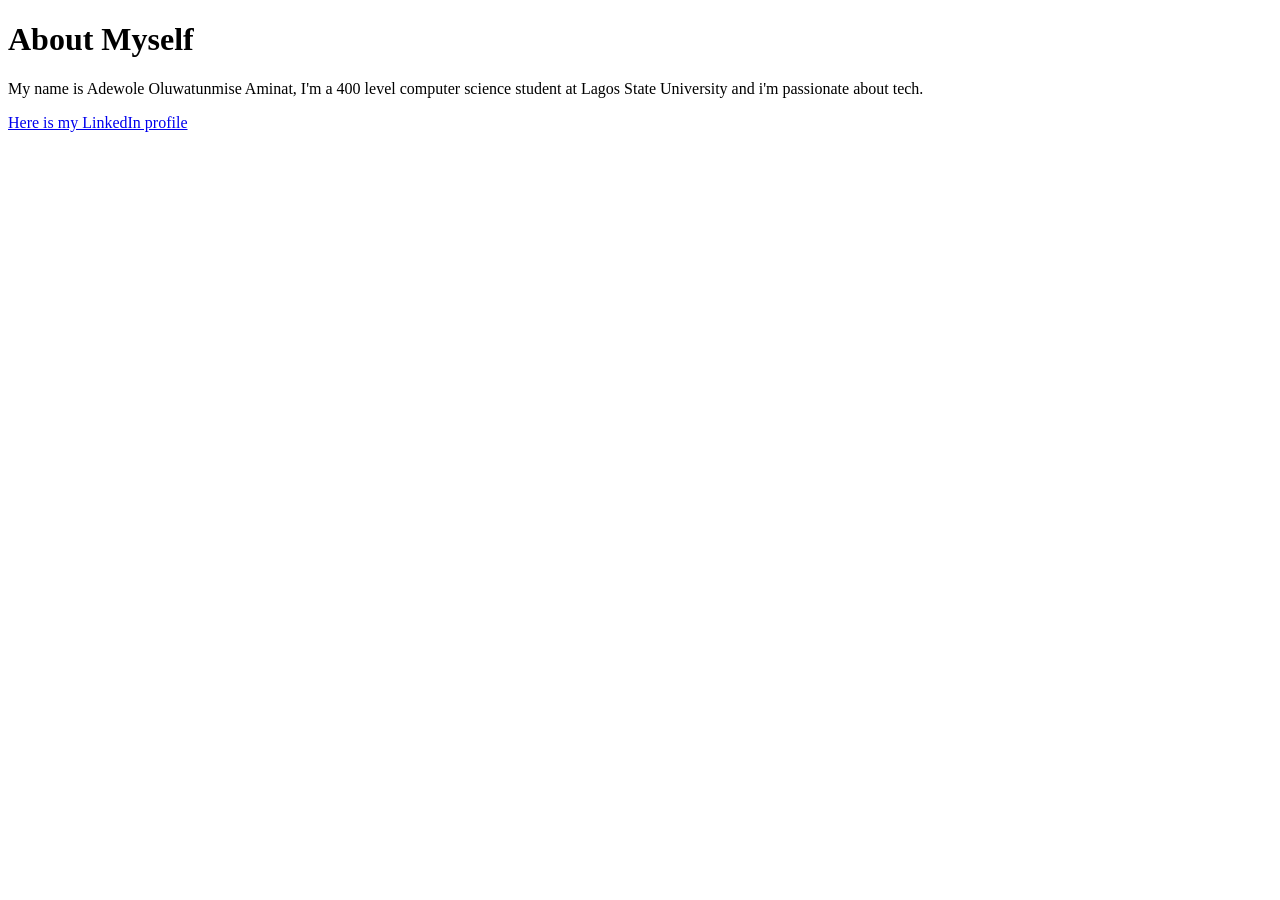
<file: week-1-html-basics/ass-1/index.html>
<!doctype html>
<html lang="en">
  <head>
    <meta charset="UTF-8" />
    <meta name="viewport" content="width=device-width, initial-scale=1.0" />
    <title>My Introduction</title>
  </head>
  <body>
    <h1>About Myself</h1>
    <p>
      My name is Adewole Oluwatunmise Aminat, I'm a 400 level computer science
      student at Lagos State University and i'm passionate about tech.
    </p>
    <a href="https://www.linkedin.com/in/oluwatunmiseadewole/"
      >Here is my LinkedIn profile</a
    >
  </body>
</html>
</file>
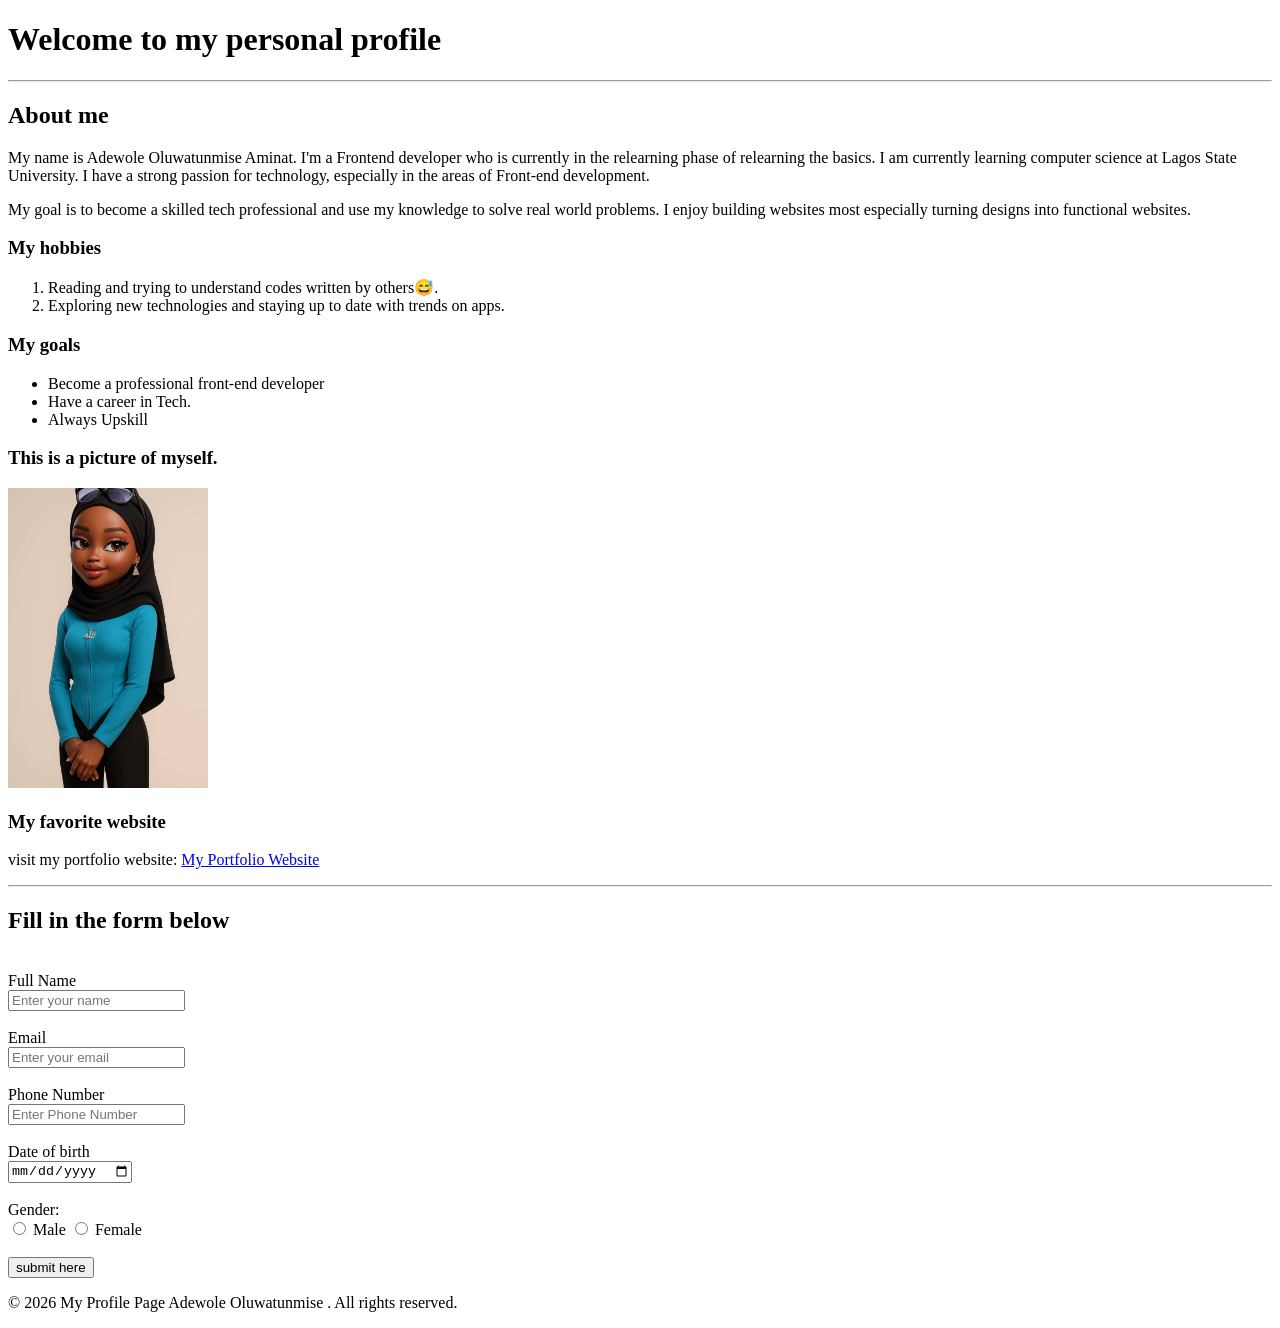
<file: week-1-html-basics/ass-3/index.html>
<!DOCTYPE html>
<html lang="en">
<head>
    <meta charset="UTF-8">
    <meta name="viewport" content="width=device-width, initial-scale=1.0">
    <title>My Profile Page</title>
</head>
  <body>
    <header>
      <h1>Welcome to my personal profile</h1>
    </header>
    <hr />
    <main>
      <div>
        <section>
          <h2>About me</h2>
          <p>
            My name is Adewole Oluwatunmise Aminat. I'm a Frontend developer who is currently in the relearning phase of relearning the basics.
            I am currently learning computer science at Lagos State University. I have a strong passion for technology, especially in the areas of
            Front-end development.
          </p>
          <p>
            My goal is to become a skilled tech professional and use my
            knowledge to solve real world problems. I enjoy building websites
            most especially turning designs into functional websites. 
          </p>
        </section>
      </div>

      <div>
        <section>
          <h3>My hobbies</h3>
          <ol>
            <li>Reading and trying to understand codes written by others😅.</li>
            <li>Exploring new technologies and staying up to date with trends on apps.</li>
          </ol>
        </section>
      </div>
      <div>
        <section>
          <h3>My goals</h3>
          <ul>
            <li>Become a professional front-end developer</li>
            <li>Have a career in Tech.</li>
            <li>Always Upskill</li>
          </ul>
        </section>
      </div>
      <div>
        <section>
          <h3>This is a picture of myself.</h3>
          <img
            src="aminah.jpg"
            alt="My picture"
            width="200"
          />
        </section>
      </div>
      <div>
        <section>
          <h3>My favorite website</h3>
          <p>
            visit my portfolio website:
            <a href="https://tunmi-dev.vercel.app/" alt="click me"
              >My Portfolio Website</a
            >
          </p>
        </section>
      </div>
      <hr />
      <div>
        <section>
          <h2>Fill in the form below</h2>
          <br />
          <form>
            <label> Full Name</label><br />
            <input type="text" placeholder="Enter your name" />
            <br /><br />
            <label>Email</label><br />
            <input type="email" placeholder="Enter your email" />
            <br /><br />
            <label>Phone Number</label><br />
            <input type="tel" placeholder="Enter Phone Number" />
            <br /><br />
            <label>Date of birth</label><br />
            <input type="date" />
            <br /><br />
            <label>Gender:</label><br />
            <input type="radio" name="gender" /> Male
            <input type="radio" name="gender" /> Female <br /><br />
            <input type="button" value="submit here" />
          </form>
        </section>
      </div>
    </main>
    <footer>
      <p>
        &copy; 2026 My Profile Page Adewole Oluwatunmise . All rights reserved.
      </p>
    </footer>
  </body>
</body>
</html>
</file>
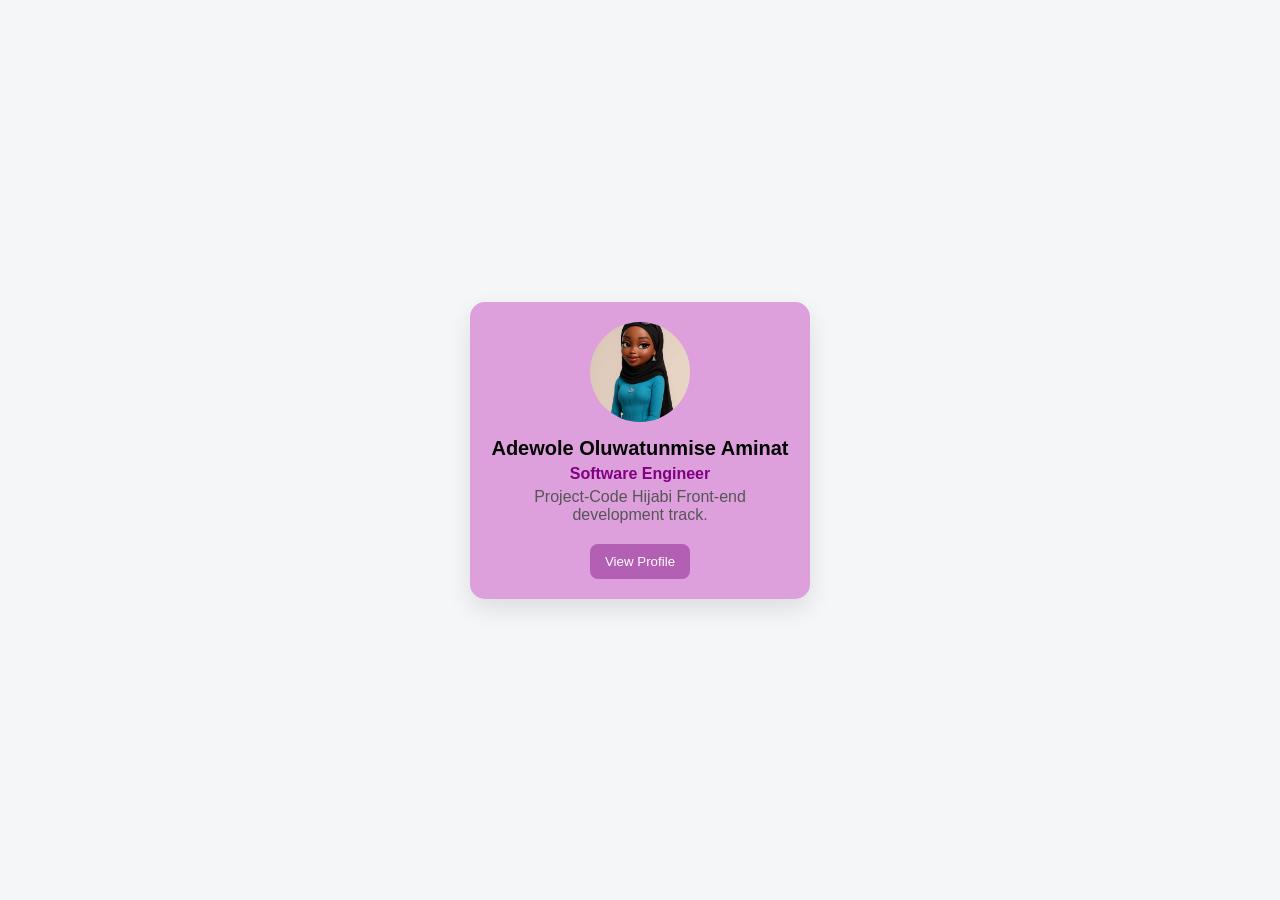
<file: week-2/ass-1/index.html>
<!doctype html>
<html lang="en">
  <head>
    <meta charset="UTF-8" />
    <title>Student Profile Card</title>
    <link rel="stylesheet" href="styles.css" />
  </head>
  <body>
    <div class="card">
      <div class="profile-img"><img src="tunmi.jpeg" alt="" /></div>
      <h2>Adewole Oluwatunmise Aminat</h2>
      <p class="role">Software Engineer</p>
      <p>Project-Code Hijabi Front-end development track.</p>
      <button class="btn">View Profile</button>
    </div>
  </body>
</html>
</file>
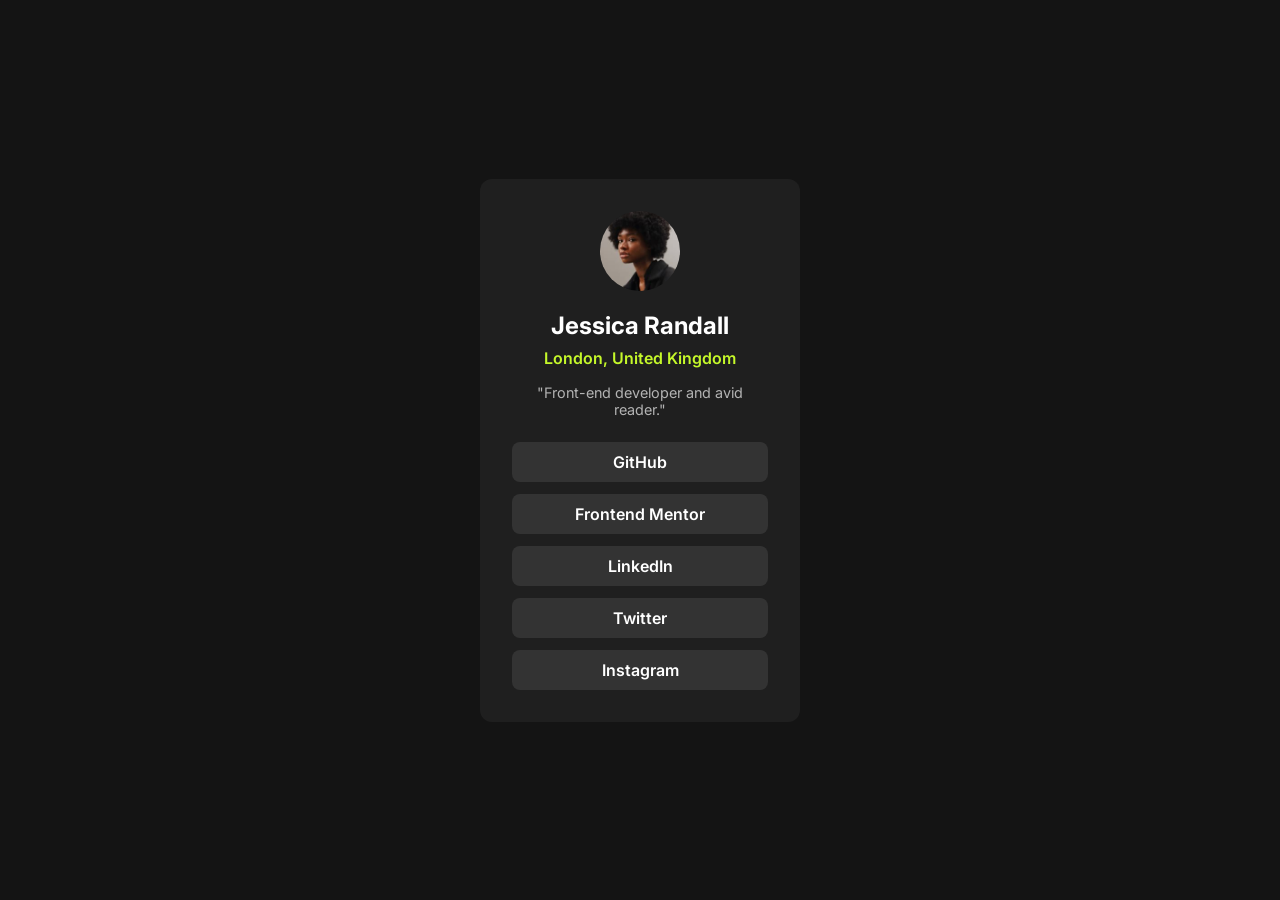
<file: week-2/ass-2/index.html>
<!doctype html>
<html lang="en">
  <head>
    <meta charset="UTF-8" />
    <meta name="viewport" content="width=device-width, initial-scale=1.0" />
    <title>Social Links Profile</title>

    <link rel="stylesheet" href="style.css" />

    <link rel="preconnect" href="https://fonts.googleapis.com" />
    <link rel="preconnect" href="https://fonts.gstatic.com" crossorigin />
    <link
      href="https://fonts.googleapis.com/css2?family=Inter:wght@400;600;700&display=swap"
      rel="stylesheet"
    />
  </head>

  <body>
    <main class="card">
      <img
        src="assets/static/images/avatar-jessica.jpeg"
        alt="Jessica profile picture"
        class="avatar"
      />

      <h1>Jessica Randall</h1>
      <p class="location">London, United Kingdom</p>

      <p class="bio">"Front-end developer and avid reader."</p>

      <div class="links">
        <a href="#">GitHub</a>
        <a href="#">Frontend Mentor</a>
        <a href="#">LinkedIn</a>
        <a href="#">Twitter</a>
        <a href="#">Instagram</a>
      </div>
    </main>
  </body>
</html>
</file>
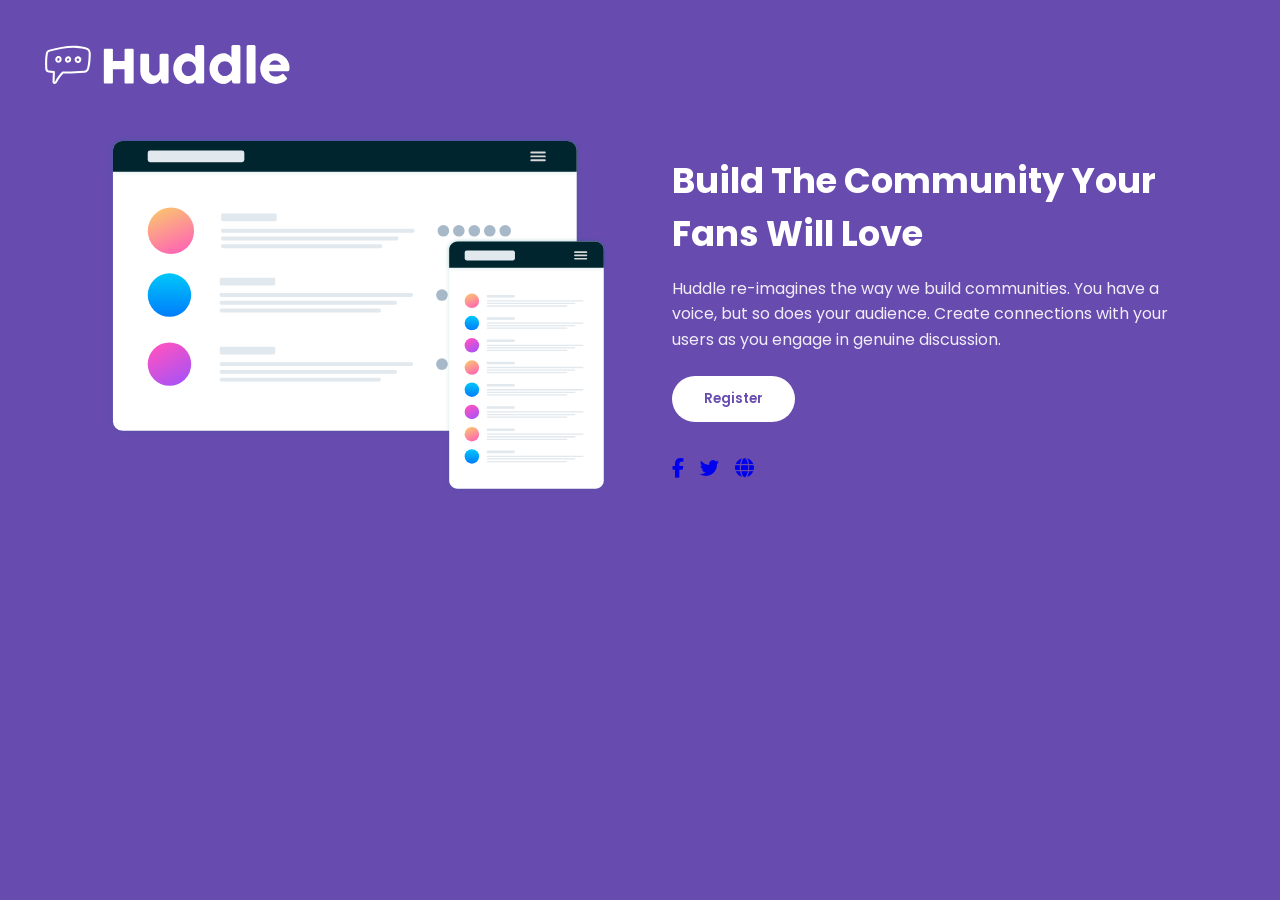
<file: week-2/ass-3/index.html>
<!doctype html>
<html lang="en">
  <head>
    <meta charset="UTF-8" />
    <meta name="viewport" content="width=device-width, initial-scale=1.0" />
    <title>Huddle Landing Page</title>
    <link
      rel="stylesheet"
      href="https://cdnjs.cloudflare.com/ajax/libs/font-awesome/6.5.0/css/all.min.css"
    />

    <link rel="stylesheet" href="style.css" />

    <!-- Google Font -->
    <link
      href="https://fonts.googleapis.com/css2?family=Poppins:wght@400;600&display=swap"
      rel="stylesheet"
    />
  </head>

  <body>
    <header class="header">
      <div class="logo">
        <img src="./images/logo.svg" alt="Huddle logo" />
      </div>
    </header>

    <main class="container">
      <!-- LEFT IMAGE SECTION -->
      <div class="image-section">
        <img src="./images/illustration-mockups.svg" alt="Mockups" />
      </div>

      <!-- RIGHT TEXT SECTION -->
      <div class="text-section">
        <h1>Build The Community Your Fans Will Love</h1>

        <p>
          Huddle re-imagines the way we build communities. You have a voice, but
          so does your audience. Create connections with your users as you
          engage in genuine discussion.
        </p>

        <button>Register</button>

        <div class="icons">
          <a href="#"><i class="fa-brands fa-facebook-f"></i></a>
          <a href="#"><i class="fa-brands fa-twitter"></i></a>
          <a href="#"><i class="fa-solid fa-globe"></i></a>
        </div>
      </div>
    </main>
  </body>
</html>
</file>
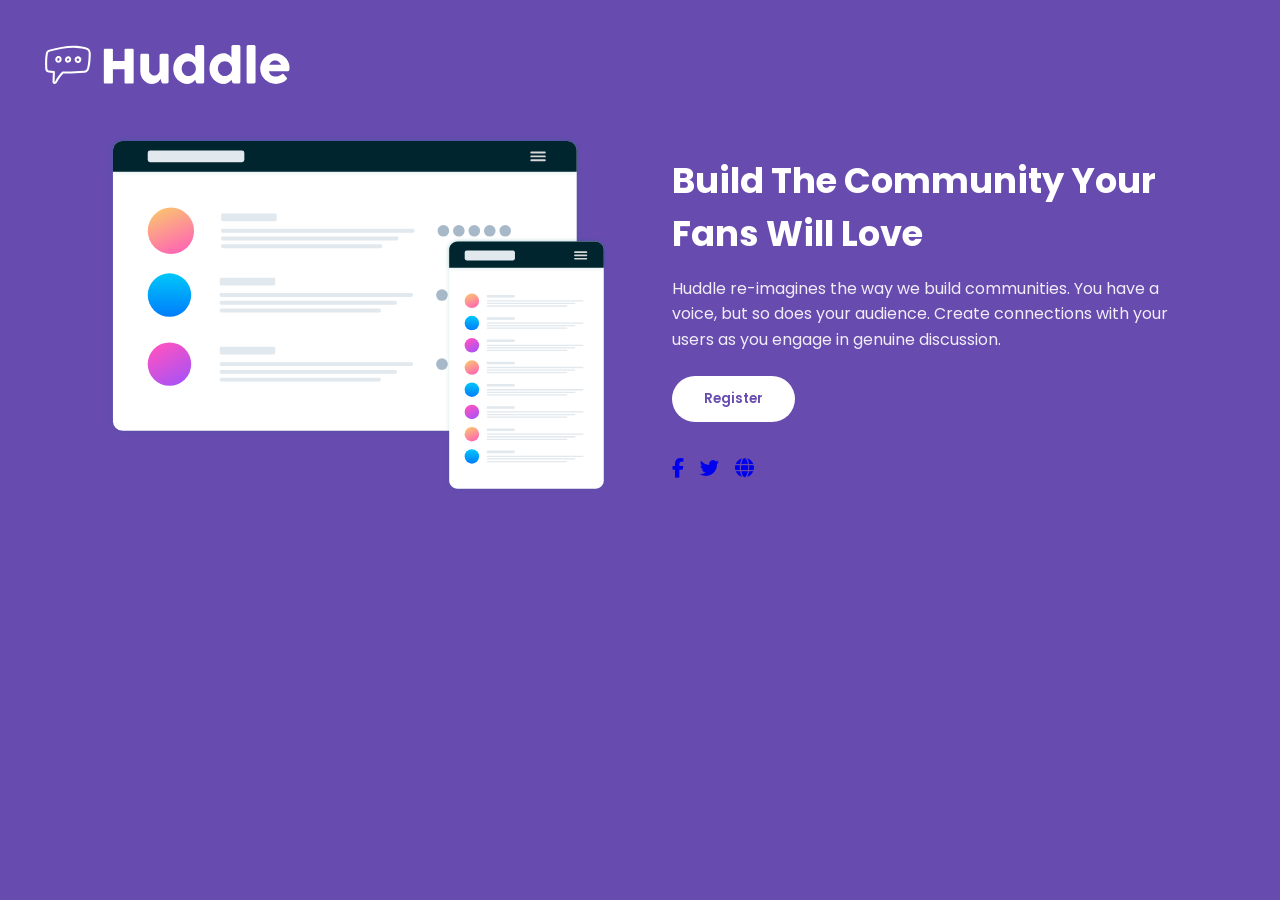
<file: week-2/ass-3/huddle-landing-page-with-single-introductory-section-master/index.html>
<!doctype html>
<html lang="en">
  <head>
    <meta charset="UTF-8" />
    <meta name="viewport" content="width=device-width, initial-scale=1.0" />
    <title>Huddle Landing Page</title>
    <link
      rel="stylesheet"
      href="https://cdnjs.cloudflare.com/ajax/libs/font-awesome/6.5.0/css/all.min.css"
    />

    <link rel="stylesheet" href="style.css" />

    <!-- Google Font -->
    <link
      href="https://fonts.googleapis.com/css2?family=Poppins:wght@400;600&display=swap"
      rel="stylesheet"
    />
  </head>

  <body>
    <header class="header">
      <div class="logo">
        <img src="./images/logo.svg" alt="Huddle logo" />
      </div>
    </header>

    <main class="container">
      <!-- LEFT IMAGE SECTION -->
      <div class="image-section">
        <img src="./images/illustration-mockups.svg" alt="Mockups" />
      </div>

      <!-- RIGHT TEXT SECTION -->
      <div class="text-section">
        <h1>Build The Community Your Fans Will Love</h1>

        <p>
          Huddle re-imagines the way we build communities. You have a voice, but
          so does your audience. Create connections with your users as you
          engage in genuine discussion.
        </p>

        <button>Register</button>

        <div class="icons">
          <div class="icons">
            <a href="#"><i class="fa-brands fa-facebook-f"></i></a>
            <a href="#"><i class="fa-brands fa-twitter"></i></a>
            <a href="#"><i class="fa-solid fa-globe"></i></a>
          </div>
        </div>
      </div>
    </main>
  </body>
</html>
</file>
<file: week-2/ass-1/styles.css>
body {
  font-family: Arial, sans-serif;
  background: #f4f6f8;
  display: flex;
  justify-content: center;
  align-items: center;
  height: 100vh;
  margin: 0;
}

.card {
  background: white;
  width: 300px;
  border-radius: 15px;
  box-shadow: 0 10px 25px rgba(0, 0, 0, 0.1);
  text-align: center;
  padding: 20px;
}

.profile-img {
  width: 100px;
  height: 100px;
  border-radius: 50%;
  overflow: hidden;
  margin: 0 auto 15px;
}

.profile-img img {
  width: 100%;
  height: 100%;
  object-fit: cover;
  object-position: center 10%;
}

h2 {
  margin: 10px 0 5px;
  font-size: 20px;
}

p {
  margin: 5px 0;
  color: #555;
}

.role {
  color: #007bff;
  font-weight: bold;
}

.btn {
  margin-top: 15px;
  padding: 10px 15px;
  border: none;
  border-radius: 8px;
  background: #007bff;
  color: white;
  cursor: pointer;
}

.btn:hover {
  background: #0056b3;
}

@media (min-width: 1024px) {
  .card {
    background-color: plum;
  }
  .role {
    color: purple;
  }
  .btn {
    background-color: rgba(164, 73, 164, 0.737);
    color: white;
  }
}
</file>
<file: week-2/ass-2/style.css>
* {
  margin: 0;
  padding: 0;
  box-sizing: border-box;
  font-family: "Inter", sans-serif;
}

body {
  background-color: hsl(0, 0%, 8%);
  height: 100vh;
  display: flex;
  justify-content: center;
  align-items: center;
}

.card {
  background-color: hsl(0, 0%, 12%);
  padding: 2rem;
  width: 320px;
  border-radius: 12px;
  text-align: center;
}

.avatar {
  width: 80px;
  height: 80px;
  border-radius: 50%;
  margin-bottom: 1rem;
}

h1 {
  color: white;
  font-size: 1.5rem;
}

.location {
  color: hsl(75, 94%, 57%);
  font-weight: 600;
  margin: 0.5rem 0 1rem;
}

.bio {
  color: hsl(0, 0%, 70%);
  font-size: 0.9rem;
  margin-bottom: 1.5rem;
}

.links {
  display: flex;
  flex-direction: column;
  gap: 12px;
}

.links a {
  text-decoration: none;
  background-color: hsl(0, 0%, 20%);
  color: white;
  padding: 10px;
  border-radius: 8px;
  font-weight: 600;
  transition: 0.3s;
}

.links a:hover {
  background-color: hsl(75, 94%, 57%);
  color: black;
}
</file>
<file: week-2/ass-3/style.css>
* {
  margin: 0;
  padding: 0;
  box-sizing: border-box;
  font-family: "Poppins", sans-serif;
}

body {
  background: hsl(257, 40%, 49%);
  color: white;
  min-height: 100vh;
  padding: 2rem;
}

/* HEADER */
.header {
  margin-bottom: 2rem;
}

.logo {
  font-weight: 600;
}

/* MAIN LAYOUT */
.container {
  display: flex;
  align-items: center;
  justify-content: center; /* change this */
  gap: 4rem; /* controls spacing */
  max-width: 1100px;
  margin: 0 auto; /* centers the whole layout */
}

/* IMAGE */
.image-section img {
  width: 100%;
  max-width: 500px;
}

/* TEXT */
.text-section {
  max-width: 500px;
}

.text-section h1 {
  font-size: 2.2rem;
  margin-bottom: 1rem;
}

.text-section p {
  margin-bottom: 1.5rem;
  line-height: 1.6;
  opacity: 0.9;
}

/* BUTTON */
button {
  background: white;
  color: hsl(257, 40%, 49%);
  border: none;
  padding: 0.8rem 2rem;
  border-radius: 25px;
  cursor: pointer;
  font-weight: 600;
  margin-bottom: 2rem;
  transition: 0.3s;
}

button:hover {
  background: hsl(300, 69%, 71%);
  color: white;
}

/* SOCIAL ICONS */
.icons {
  display: flex;
  gap: 1rem;
  font-size: 1.2rem;
}

/* RESPONSIVE */
@media (max-width: 768px) {
  .container {
    flex-direction: column;
    text-align: center;
  }

  .text-section h1 {
    font-size: 1.8rem;
  }

  /* CENTER ICONS */
  .icons {
    justify-content: center;
    align-items: center;
    margin: 0 auto;
  }
}
</file>
<file: week-2/ass-3/huddle-landing-page-with-single-introductory-section-master/style.css>
* {
  margin: 0;
  padding: 0;
  box-sizing: border-box;
  font-family: "Poppins", sans-serif;
}

body {
  background: hsl(257, 40%, 49%);
  color: white;
  min-height: 100vh;
  padding: 2rem;
}

/* HEADER */
.header {
  margin-bottom: 2rem;
}

.logo {
  font-weight: 600;
}

/* MAIN LAYOUT */
.container {
  display: flex;
  align-items: center;
  justify-content: center; /* change this */
  gap: 4rem; /* controls spacing */
  max-width: 1100px;
  margin: 0 auto; /* centers the whole layout */
}

/* IMAGE */
.image-section img {
  width: 100%;
  max-width: 500px;
}

/* TEXT */
.text-section {
  max-width: 500px;
}

.text-section h1 {
  font-size: 2.2rem;
  margin-bottom: 1rem;
}

.text-section p {
  margin-bottom: 1.5rem;
  line-height: 1.6;
  opacity: 0.9;
}

/* BUTTON */
button {
  background: white;
  color: hsl(257, 40%, 49%);
  border: none;
  padding: 0.8rem 2rem;
  border-radius: 25px;
  cursor: pointer;
  font-weight: 600;
  margin-bottom: 2rem;
  transition: 0.3s;
}

button:hover {
  background: hsl(300, 69%, 71%);
  color: white;
}

/* SOCIAL ICONS */
.icons {
  display: flex;
  gap: 1rem;
  font-size: 1.2rem;
}

/* RESPONSIVE */
@media (max-width: 768px) {
  .container {
    flex-direction: column;
    text-align: center;
  }

  .text-section h1 {
    font-size: 1.8rem;
  }
}
</file>
